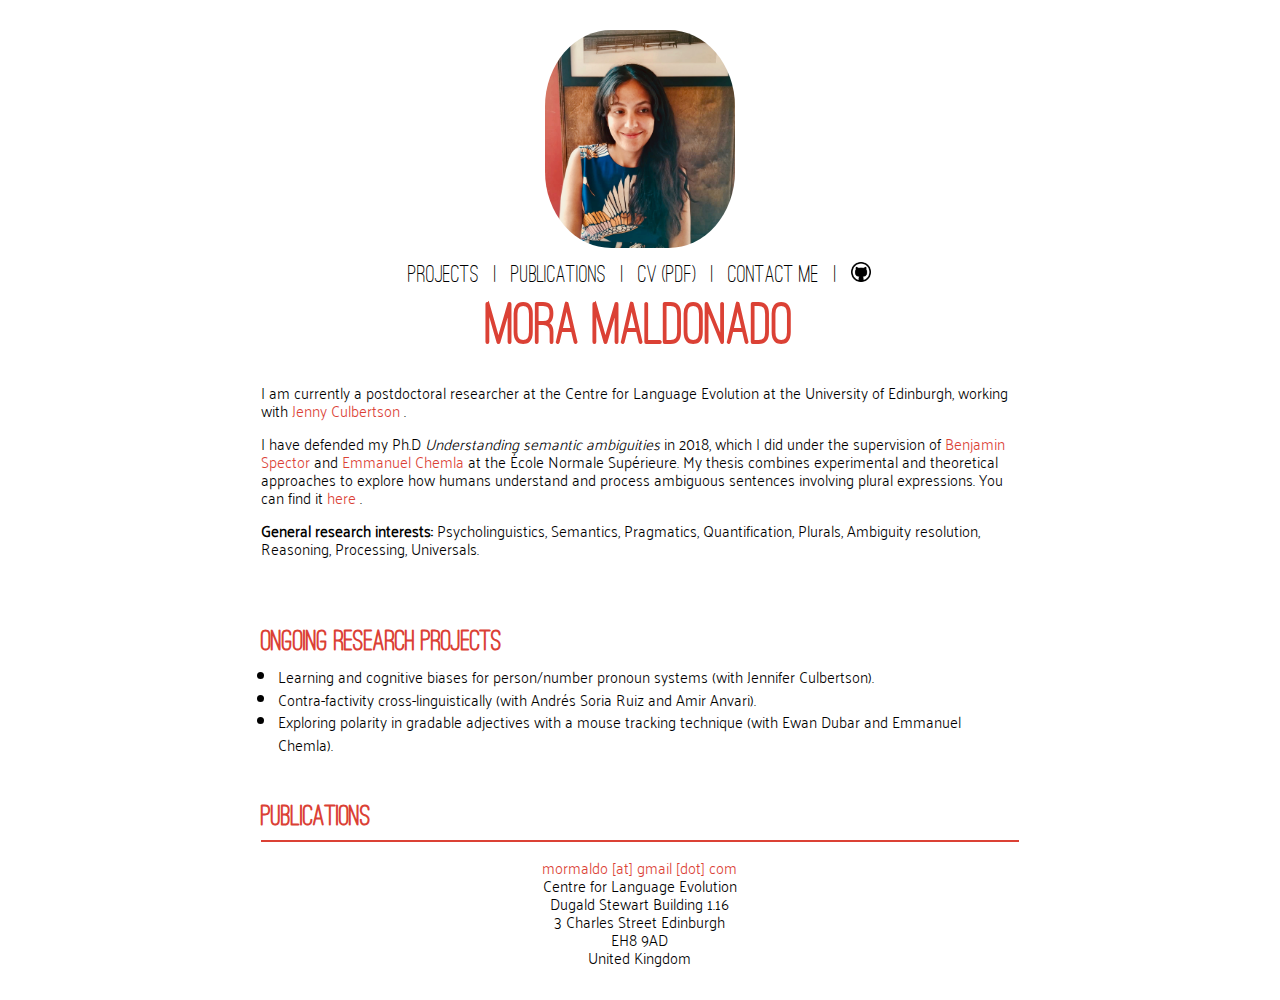
<file: index2.html>
<!DOCTYPE html>
<html>
<head>
    <title>Mora Maldonado</title>
    <link href="style.css" rel="stylesheet" type="text/css" />
    <meta http-equiv="Content-Type" content="text/html; charset=UTF-8">

</head>
<body>


    <div id="logo">

    </div>



    <div id="main-content">

        <center>
            <img src="mora2.jpg" alt="Paris" width="25%">
        </center>

        <div id="header">
            <div id="nav"> <a href="#research">Projects</a> | <a href="#publications">PUBLICATIONS</a> | <a href="CV.pdf">CV (pdf) </a>  | <a href="#contact">Contact me</a> | <a href="https://github.com/moramaldonado/"><img src="github.png" style="width:20px; height:20px"></a> </div>
            <div id="bg"></div>
        </div>
        <center>
            <h1>MORA MALDONADO</h1>
           </center>




            <p>
                I am currently a postdoctoral researcher at the Centre for Language Evolution at the University of Edinburgh, working with <a href="http://jennifer-culbertson.github.io"> Jenny Culbertson </a>.

            </p>


            <p>
                I have defended my Ph.D <i> Understanding semantic ambiguities </i> in 2018, which I did under the supervision of <a href="https://sites.google.com/site/bspectorpage/"> Benjamin Spector </a> and <a href="http://www.emmanuel.chemla.free.fr"> Emmanuel Chemla </a> at the École Normale Supérieure.
                My thesis combines experimental and theoretical approaches to explore how humans understand and process ambiguous sentences involving plural expressions. You can find it <a href="https://pdfs.semanticscholar.org/3645/14729e7571408a915fecae8c8b32eb30ea2a.pdf"> here </a>.

            </p>


            <p>

            <b>General research interests:</b>  Psycholinguistics, Semantics, Pragmatics, Quantification, Plurals, Ambiguity resolution, Reasoning, Processing, Universals.

            </p>


            <br>
        <br>



            <h2 id="research">Ongoing research projects</h2>

                <ul>


                    <li>  Learning and cognitive biases for person/number pronoun systems (with Jennifer Culbertson). </li>

                    <li>  Contra-factivity cross-linguistically (with Andrés Soria Ruiz and Amir Anvari). </li>

                    <li> Exploring polarity in gradable adjectives with a mouse tracking technique (with Ewan Dubar and Emmanuel Chemla). </li>

            

                </ul>


        <br>






            <h2 id="publications">Publications</h2>

        <script src="https://bibbase.org/show?bib=https://bibbase.github.io/pubs_without_questionmarks.bib&jsonp=1"></script>



    <div class="round1" id="contact">

   <p>  <a href="mormaldo@gmail.com"> mormaldo [at] gmail [dot] com </a> <br>

       Centre for Language Evolution <br>
       Dugald Stewart Building 1.16 <br>
       3 Charles Street
       Edinburgh
       <br>
       EH8 9AD <br> United Kingdom
   </p>

    </div>

    </div>






</body>
</html>
</file>
<file: style.css>
@font-face {
    font-family: myFirstFont;
    src: url(palanquin-light.ttf);
}

@font-face {
    font-family: mySecondFont;
    src: url(webfonts/ostrich-rounded.ttf);
}

@font-face {
    font-family: myThirdFont;
    src: url(webfonts/ostrich-rounded.ttf);
}

@font-face {
    font-family: my4Font;
    src: url(webfonts/ostrich-dashed.ttf)}





#bibbase_header a {
    text-decoration: none;
    font-family: myFirstFont;
}

#bibbase_header i {
    width: 16px;
    text-align: center;
    margin-right: 5px;
    font-family: myFirstFont;
}


.bibbase_group_body {
    margin-left: 16px;
    line-height: 1.15em;
    font-family: myFirstFont;
}


.bibbase_group {
    /* background-color: #D0D0E0; */
    background-color: #E0E0E0;
    color:#DB4135;
    font-family: MySecondFont;
    font-style: italic;
    font-size: larger;
    text-shadow: 0px 0px 3px #FFFFFF;
    border-radius: 4px 4px 4px 4px;
    -moz-border-radius: 4px 4px 4px 4px;
    -webkit-border-radius: 4px;
    padding: 5px 40px 5px;
    margin-top: 10px;
    margin-bottom: 5px;
    cursor: pointer;
}


.wrapper {
    border-top: 7px dotted #ABABAB;
    box-shadow: inset 0 3px 0 0 #000, 0 -3px 0 0 #000;
    background: #ABABAB;
}

#main-image {
    text-align:center;
}

#left-column {
    width:800px;
    padding:0 30px 30px;
    float:left;
}


#shadow {
    border: 1px solid #888888;
    padding: 5px;
    box-shadow: 2px 3px ;
}

#main-content {
    margin: auto;
    width: 60%;
    padding: 10px;

}

#right-column {
    width:270px;
    float:right;
}

.sidebar {
    width:218px;
    margin:0 auto;
    padding:10px 25px;
    background:url('http://img404.imageshack.us/img404/3092/shadowh.jpg') no-repeat top;
}



/* Global Styling */

details {
    display: inline-block;
}

details summary{
    color:#DB4135;
    display: inline-block;
}

summary::-webkit-details-marker {
    display: none
}

img {
    border-radius: 35%;
}

summary:after {
    border-radius: 5px;
    content: "+ ";
    float: right;
    font-size: 1.5em;
    font-weight: bold;}

details[open] summary:after {
    content: "-";
    display: inline-block;
}

a:visited, a:link {
    color:#DB4135;
    text-decoration:none;
    background:none;
}

a:hover {
    color:#313C74;
    text-decoration:underline;
    background:none;
}

h1 {
    color:#DB4135;
    margin:0 0 10px;
    padding-bottom:10px;
    font-family: MySecondFont;
    font-size: 60px;

}

h2 {
    color:#DB4135;
    margin:20px 0 5px;
    padding-bottom:2px;
    font-family: MyThirdFont;
    font-size: 30px;
}

h3 {
    font-family: my4Font;
    padding-bottom:2px;
    margin: 0px;
    font-size: 25px;

}

ul {
    line-height: 150%;
    padding:0;
    margin:0 0 10px 17px;
    font-family: myFirstFont;
    font-size: 15px;
}

summary {font-family: myFirstFont;
    line-height: 120%;
    color:#313C74;
}


p {font-family: myFirstFont;
    line-height: 120%;
    font-size: 15px;}

#p2 {font-family: my4Font;
    line-height: 120%;
    font-size: 20px;}

div.round1 {
    border-top: 2px solid #DB4135;
    padding: 1px;
    text-align: center;

}


#nav {
    padding:10px 20px;
    font-size: 25px;
    text-align:center;
    font-family: MyThirdFont;
}

#nav a {
    margin: 0 10px;
}

#nav a:visited, #nav a:link {
    text-decoration:none;
    color:#000;
}

#nav a:hover {
    text-decoration:underline;
    color:#313C74;
}

#logo {
    color: #DB4135;
    margin-bottom: 20px;
    font: normal 25px MySecondFont;
}

#link {font-family: myFirstFont;}
</file>
